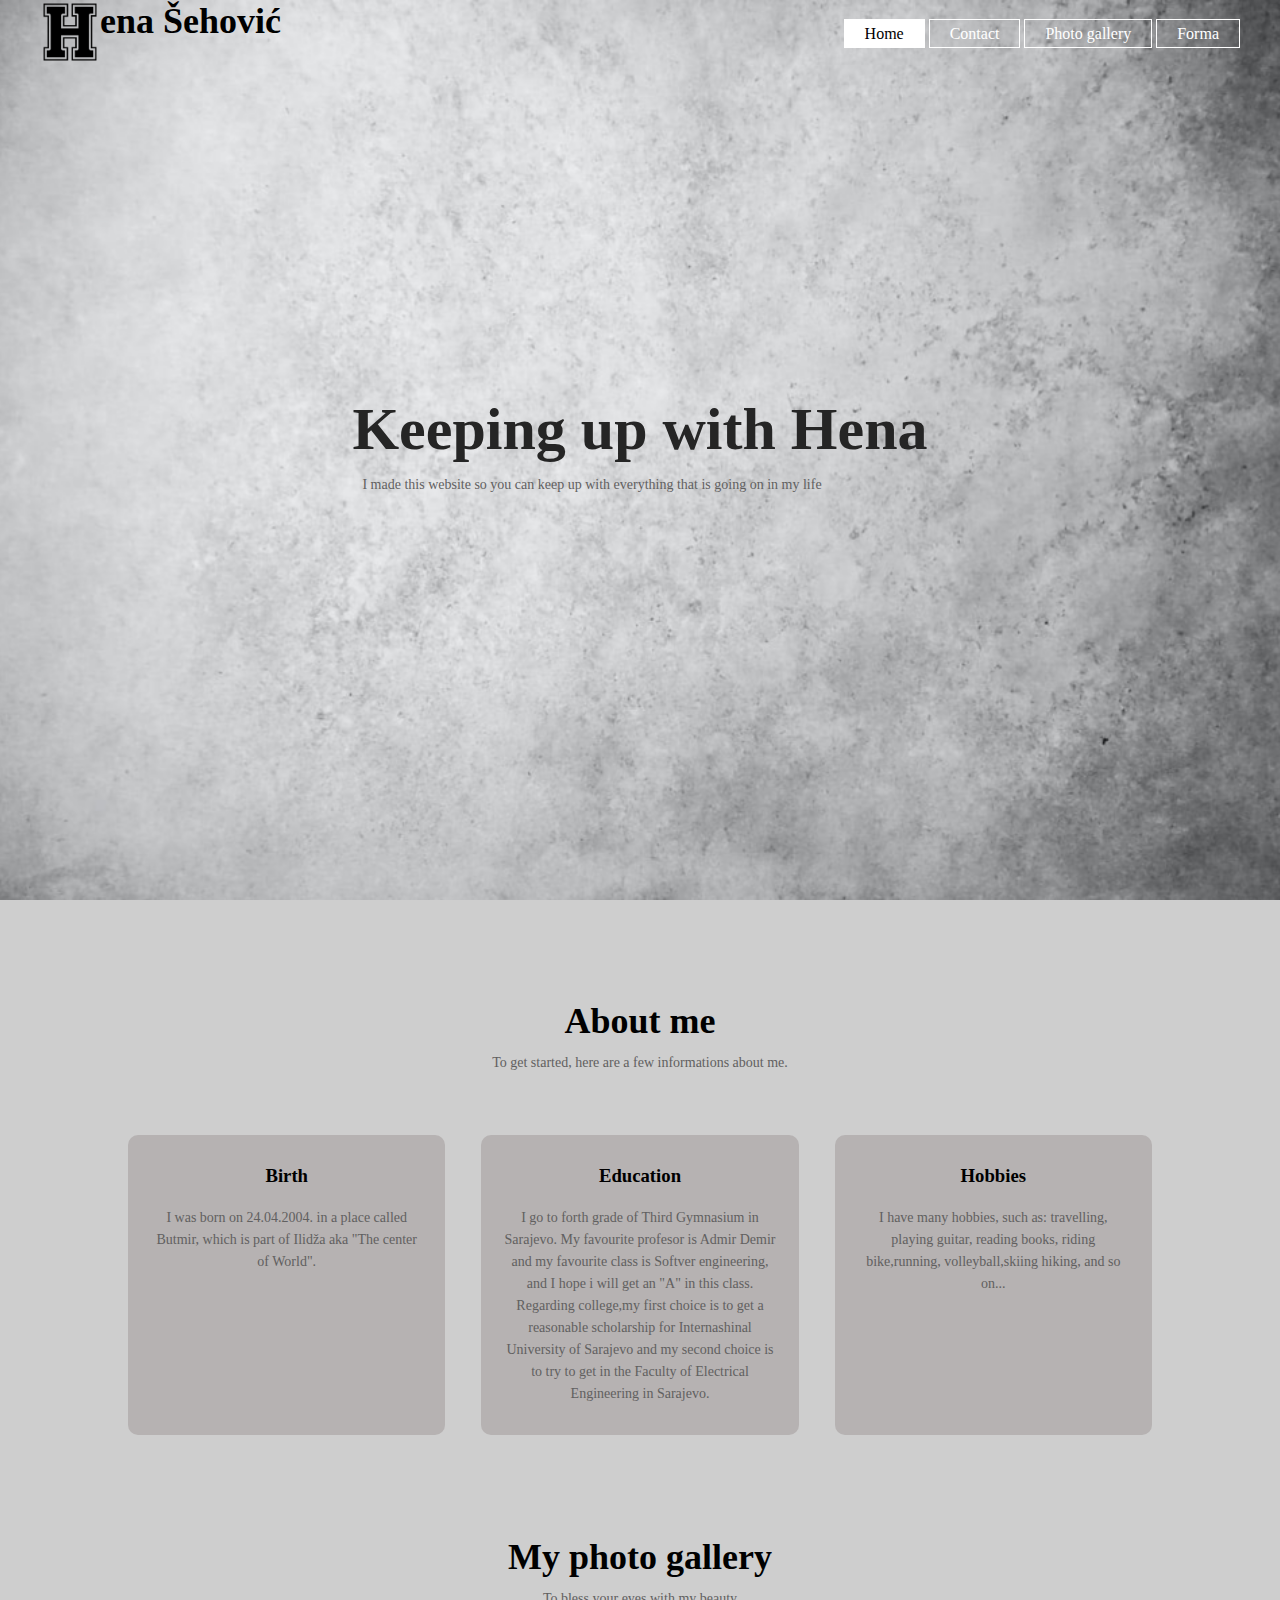
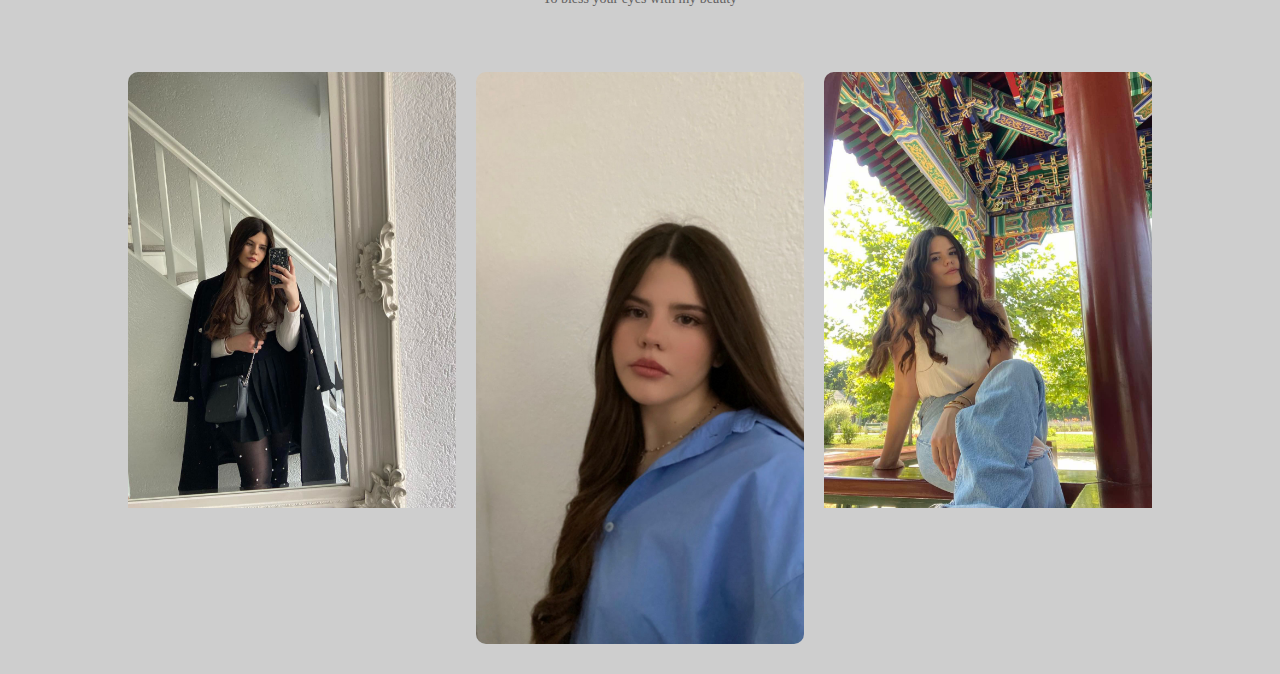
<file: index.html>
<!DOCTYPE html>
<html lang="en">
    <head>
<title> Home</title>
<link rel="stylesheet" type="text/css" href="style.css">
    </head>
    <body style="background-color :rgb(206, 206, 206)">

<header>
    <div class="main">
        <div class="logo">
            <img src="logo.png">
        </div>
        <ul>
            
            <li class="active"><a href="index.html">Home</a></li>
            <li><a href="contact.html">Contact</a></li>
            <li><a href="photogallery.html">Photo gallery</a></li>
            <li><a href="forma.html">Forma</a></li>
        </ul>
    </div>
    <div class="title" >
        <h1>ena Šehović</h1>
    </div>
    <div class="title2">
        <h1>Keeping up with Hena</h1>
        <p>I made this website so you can keep up with everything that is going on in my life</p>
    </div>
    <div class="podnaslov">

    </div>
</header>
<section class="me">
    <h1>About me</h1>
    <p>To get started, here are a few informations about me.
    </p>
    <div class="row">
        <div class="lista">
            <h3>Birth</h3>
            <p>I was born on 24.04.2004. in a place called Butmir, which is part of Ilidža
                aka "The center of World".</p>
        </div>
        <div class="lista">
            <h3>Education</h3>
            <p>I go to forth grade of Third Gymnasium in Sarajevo. My favourite profesor is Admir Demir and 
                my favourite class is Softver engineering, and I hope i will get an "A" in this class. 
            Regarding college,my first choice is to get a reasonable scholarship for Internashinal University 
            of Sarajevo and my second choice is to try to get in the Faculty of Electrical Engineering in Sarajevo.</p>
        </div>
        <div class="lista">
            <h3>Hobbies</h3>
            <p>I have many hobbies, such as: travelling, playing guitar, reading books, riding bike,running, volleyball,skiing
                hiking, and so on...</p>
        </div>
    </div>
    

</section >
<section class="galerija">
<h1>My photo gallery</h1>
<p>To bless your eyes with my beauty</p>
<div class="row">
    <div class="slika">
<img src="slika1.png" >
<div class="layer"><h3>Lijepa</h3></div>
    </div>
    <div class="slika">
<img src="slika2.png" >
<div class="layer"><h3>Ljepša</h3></div>
    </div>
    <div class="slika">
<img src="slika3.png" >
<div class="layer"><h3>Najljepša</h3></div>
    </div>
</div>
</section>
<section class="footer">


</section>
    </body>
</html>
</file>
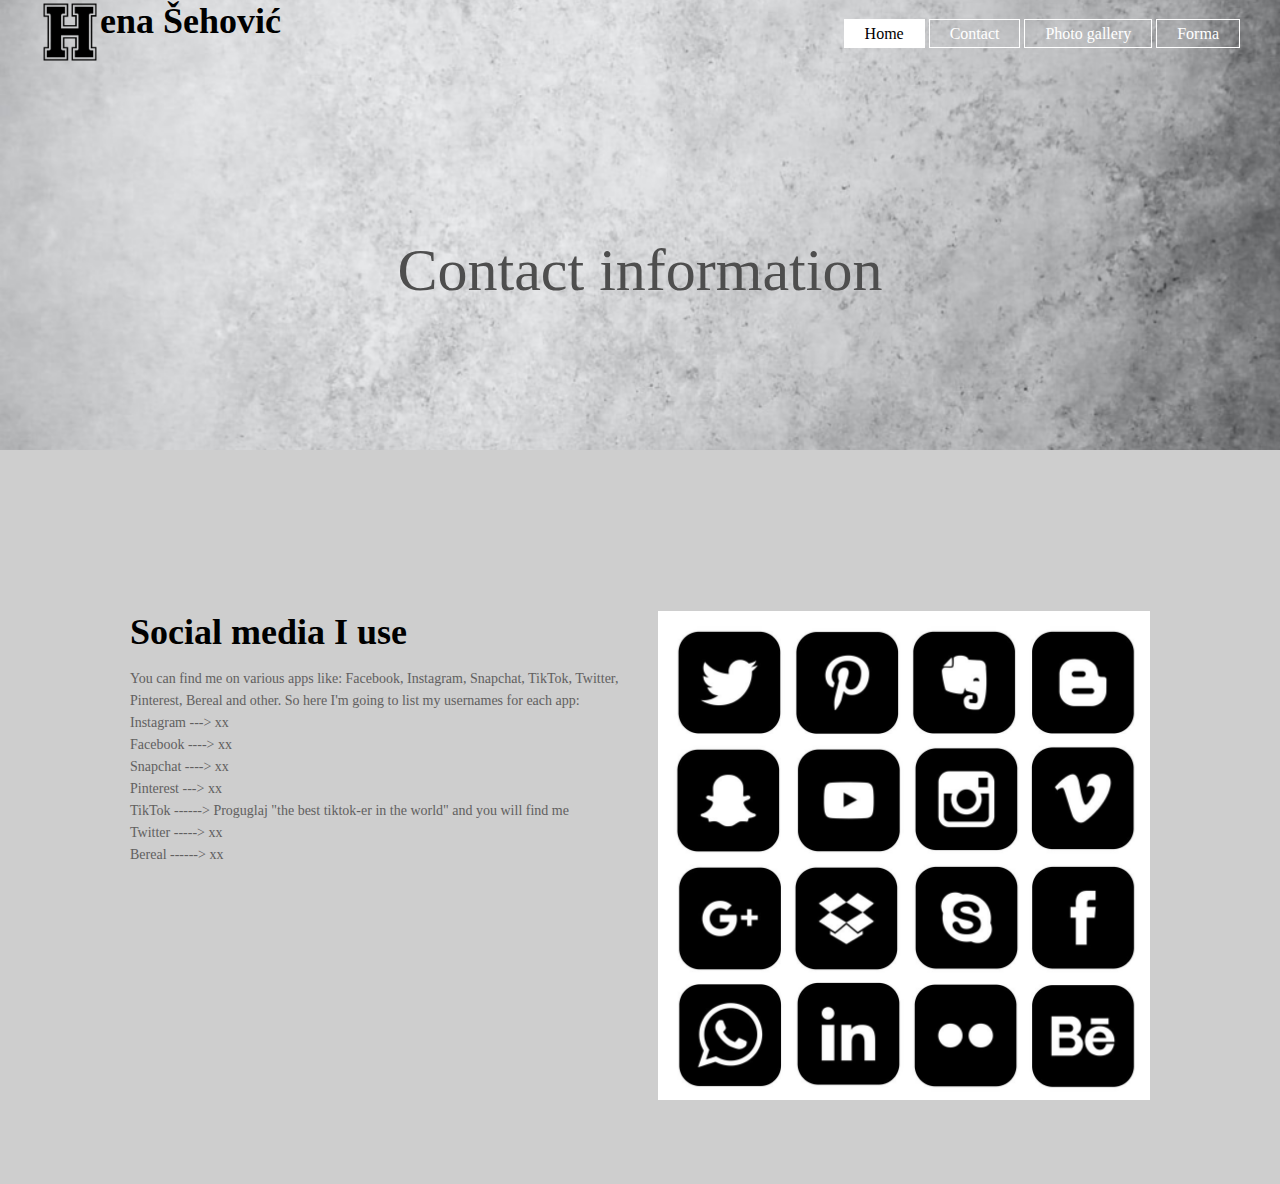
<file: contact.html>
<!DOCTYPE html>
<html lang="en">
    <head>
<title> Contact</title>
<link rel="stylesheet" type="text/css" href="style.css">
    </head>
    <body style="background-color :rgb(206, 206, 206)">

<section class="sub-header">
    <div class="main">
        <div class="logo">
            <img src="logo.png">
        </div>
        <ul>
            
            <li class="active"><a href="index.html">Home</a></li>
            <li><a href="contact.html">Contact</a></li>
            <li><a href="photogallery.html">Photo gallery</a></li>
            <li><a href="forma.html">Forma</a></li>
        </ul>
    </div>
    <div class="naslov"> Contact information</div>
    <div class="title" >
        <h1>ena Šehović</h1>
    </div>
</section>
<section class="glavnidio">
<div class="row">
    <div class="kontakt">
<h1>Social media I use</h1>
<p>You can find me on various apps like: Facebook, Instagram, Snapchat, TikTok, Twitter, Pinterest, Bereal and other.
    So here I'm going to list my usernames for each app:
    <br>
    Instagram ---> xx
    <br>
    Facebook ----> xx
    <br>
    Snapchat ----> xx
    <br>
    Pinterest ---> xx
    <br>
    TikTok ------> Proguglaj "the best tiktok-er in the world" and you will find me
    <br>
    Twitter -----> xx
    <br>
    Bereal ------> xx
</p>
</div>
<div class="kontakt">
<img src="slika5.png">
</div>
</div>
</section>
    </body>
</html>
</file>
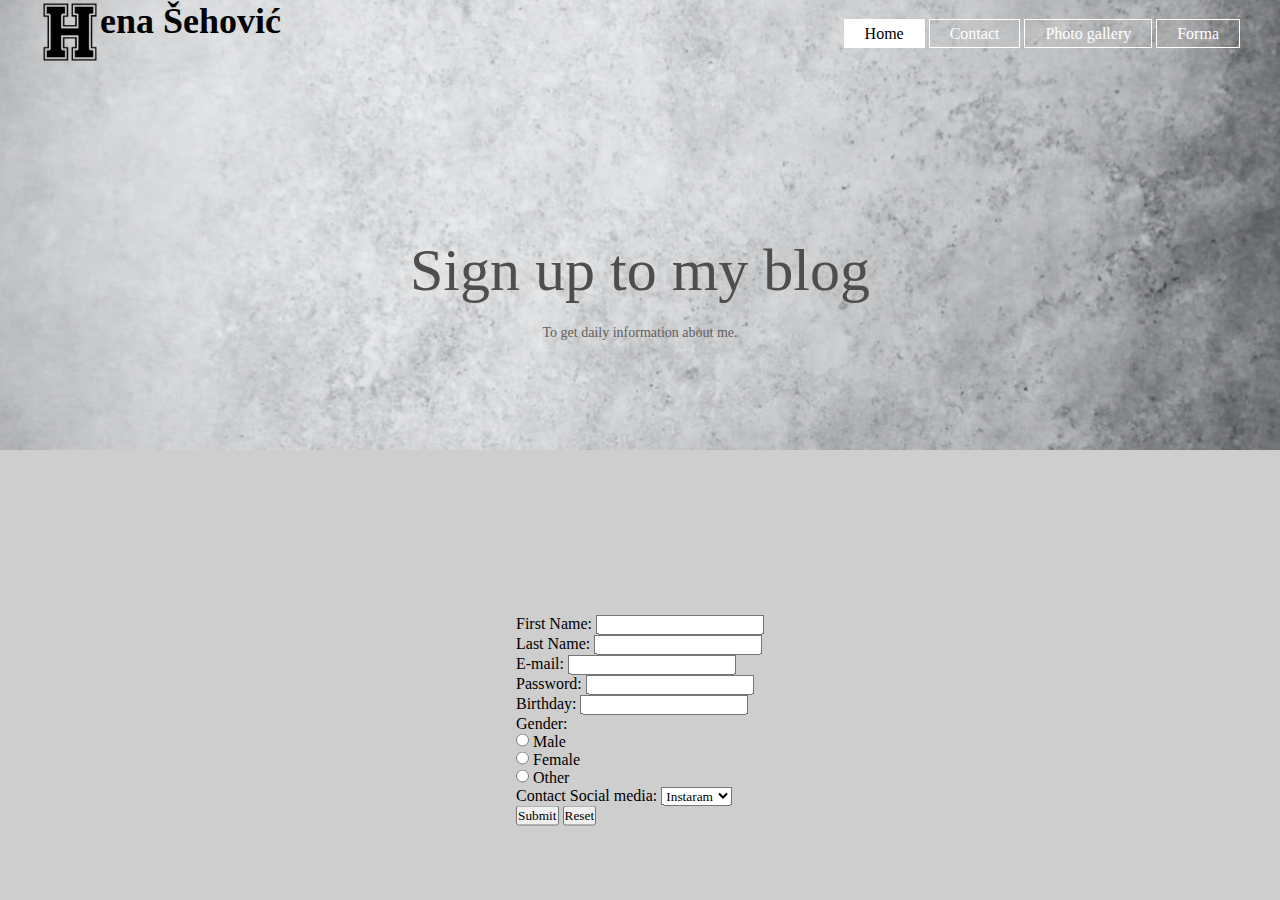
<file: forma.html>
<!DOCTYPE html>
<html lang="en">
    <head>
<title> Forma</title>
<link rel="stylesheet" type="text/css" href="style.css">
    </head>
    <body style="background-color :rgb(206, 206, 206)">

<section class="sub-sub-header">
    <div class="main">
        <div class="logo">
            <img src="logo.png">
        </div>
        <ul>
            
            <li class="active"><a href="index.html">Home</a></li>
            <li><a href="contact.html">Contact</a></li>
            <li><a href="photogallery.html">Photo gallery</a></li>
            <li><a href="forma.html">Forma</a></li>
        </ul>
    </div>
    <div class="naslov">Sign up to my blog</div>
   <div class="textic"><p>To get daily information about me.</p></div>
    <div class="title" >
        <h1>ena Šehović</h1>
    </div>
    <div class="formica"
    <form method="get">
        First Name: <input type="string" name="firstname"> <br>
        Last Name: <input type="string" name="lastname"> <br>
        E-mail: <input type="email" name="email"> <br>
        Password: <input type="password" min="8" max="16" required name="password"> <br>
        Birthday: <input type="text" name="date"> <br>
        Gender: <br>
        <input type="radio" name="gender" value="male"> Male <br>
        <input type="radio" name="gender" value="female"> Female <br>
        <input type="radio" name="gender" value="other"> Other <br>
        Contact Social media:
        <select name="Social media">
            <option value="Instagram">Instaram</option>
            <option value="Facebook>Facebook</option>
            <option value="TikTok">TikTok</option>
            <option value="Snapchat">Snapchat</option>
            <option value="BMW">BMW</option>
        </select> <br>
    
    
        <input type="submit"> 
        <input type="reset">
    </form>
</div>
    <link rel="script" href="script.js">
    </body>
</html>
</file>
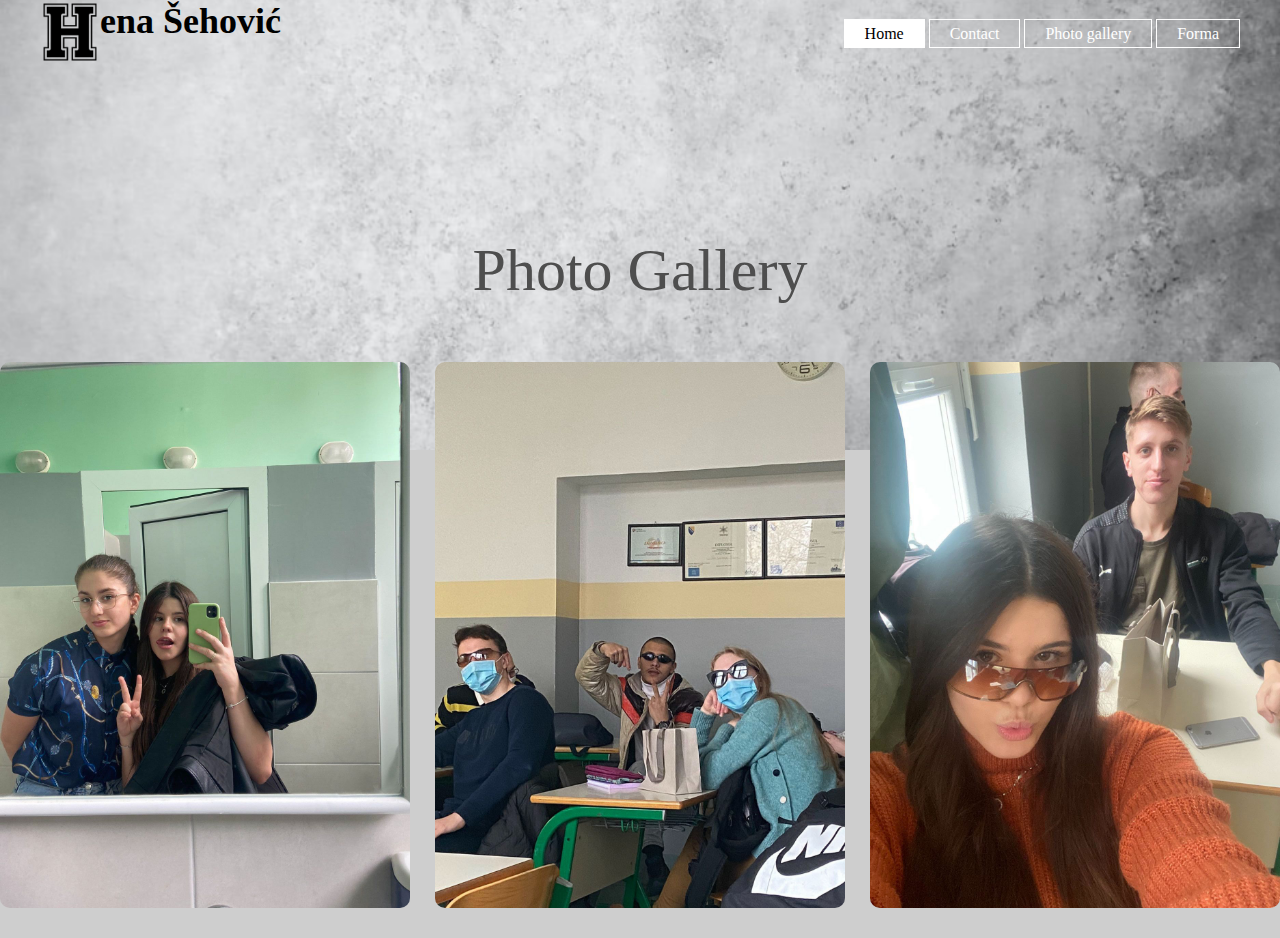
<file: photogallery.html>
<!DOCTYPE html>
<html lang="en">
    <head>
<title> Photo gallery</title>
<link rel="stylesheet" type="text/css" href="style.css">
    </head>
    <body style="background-color :rgb(206, 206, 206)">

<section class="sub-sub-header">
    <div class="main">
        <div class="logo">
            <img src="logo.png">
        </div>
        <ul>
            
            <li class="active"><a href="index.html">Home</a></li>
            <li><a href="contact.html">Contact</a></li>
            <li><a href="photogallery.html">Photo gallery</a></li>
            <li><a href="forma.html">Forma</a></li>
        </ul>
    </div>
    <div class="naslov"> Photo Gallery</div>
    <div class="title" >
        <h1>ena Šehović</h1>
    </div>
    <section class="galerija1">
        <div class="row1">
            <div class="slika">
        <img src="slika17.png" >
        <div class="layer"><h3> Izzi</h3></div>
            </div>
            <div class="slika">
        <img src="slika12.png" >
        <div class="layer"><h3>Šmekeri</h3></div>
            </div>
            <div class="slika">
        <img src="slika13.png" >
        <div class="layer"><h3>Sabrijica</h3></div>
            </div>
        </div>
        </section>
        <section class="footer">
        
        
        </section>
    </body>
</html>
</file>
<file: style.css>
*{
    margin: 0;
    padding: 0;
    font-family: Century Gothic;
}
header{
    min-height:100vh;
    width:100%;

    background-image: url(backgroundimage.png);
    background-position: center;
    background-size: cover;
    position: relative;
}
ul{
    float: right;
    list-style-type: none;
    margin-top: 25px;
}
ul li{
    display: inline-block;
}
ul li a{
    text-decoration: none;
    color: #fff;
    padding: 5px 20px;
    border: 1px solid #fff;
    transition: 0.6s ease;
}
ul li a:hover{
    background-color: #fff;
    color: #000;
}
ul li.active a{
    background-color: #fff;
    color: #000;

}
.logo img{
    float:left;
    width: 60px;
    height:auto;
}
.main{
    max-width: 1200px;
    margin: auto;
}

.title2{
    position: absolute;
    top: 50%;
    left: 50%;
    transform: translate(-50%,-50%);
}
.title2 h1{
    color:rgb(37, 37, 37);
    font-size: 60px;
}
.me{
    width:80%;
    margin:auto;
    text-align: center;
    padding-top: 100px;
}
h1{
    font-size:36px;
    font-weight: 600;
}
p{
    color:rgb(97, 96, 96);
    font-size: 14px;
    font-weight: 300;
    line-height: 22px;
    padding: 10px;
}
.row{
    margin-top:5%;
    display: flex;
    justify-content: space-between;
}
.lista{
    flex-basis: 31%;
    background: rgb(182, 178, 178);
    border-radius: 10px;
    margin-bottom: 5%;
    padding: 20px 12px;
    box-sizing: border-box;
    transition: 0.3s;
}
h3{
    text-align: center;
    font-weight: 600;
    margin: 10px 0;
}
.lista:hover{
    box-shadow: 0 0 20px 0px rgba(0,0,0,0.2);
}
.galerija{
    width: 80%;
    margin: auto;
    text-align: center;
    padding-top: 50px;
}
.slika{
    flex-basis: 32%;
    border-radius: 10px;
    margin-bottom: 30px;
    position: relative;
    overflow: hidden;
}
.slika img{
    width: 100%;
    display: block;
}
.layer{ 
    background:transparent;
    height: 100%;
    width: 100%;
    position: absolute;
    top: 0;
    left: 0;
    transition: 0.3s;
}

.layer:hover{
    background: rgba(105, 103, 103, 0.7);
}
.layer h3{
    width:100%;
    font-weight: 500;
    color:#fff;
    font-size: 26px;
    bottom: 0;
    left: 50%;
    transform: translateX(-50%);
    position: absolute;
    opacity: 0;
    transition: 0.4s;
}
.layer:hover h3{
    bottom: 49%;
    opacity: 1;

}
.sub-header{
    height: 50vh;
    width: 100%;
    background-image:url(backgroundimage.png);
    background-position: center;
    background-size: cover;

}
.naslov{
    text-align: center;
    color: rgb(78, 78, 78);
    position: absolute;
    font-size:60px;
    top: 30%;
    left: 50%;
    transform: translate(-50%,-50%);
}
.glavnidio{
    width: 80%;
    margin: auto;
    padding-top: 80px;
    padding-bottom: 50px;
}
.kontakt{
    flex-basis: 48%;
    padding: 30px 2px;
}
.kontakt img{
    width:100%;
}
.kontakt h1{
    padding-top: 0;
}
.kontakt p{
    padding: 15px 0 25px;
}
.sub-sub-header{
    height: 50vh;
    width: 100%;
    background-image:url(backgroundimage.png);
    background-position: center;
    background-size: cover;

}
.row1{
    margin-top:25%;
    display: flex;
    justify-content: space-between;
}
.formica{
    position: absolute;
    top: 80%;
    left: 50%;
    transform: translate(-50%,-50%);
}
.textic{
    position: absolute;
    top: 37%;
    left: 50%;
    transform: translate(-50%,-50%);

}
</file>
